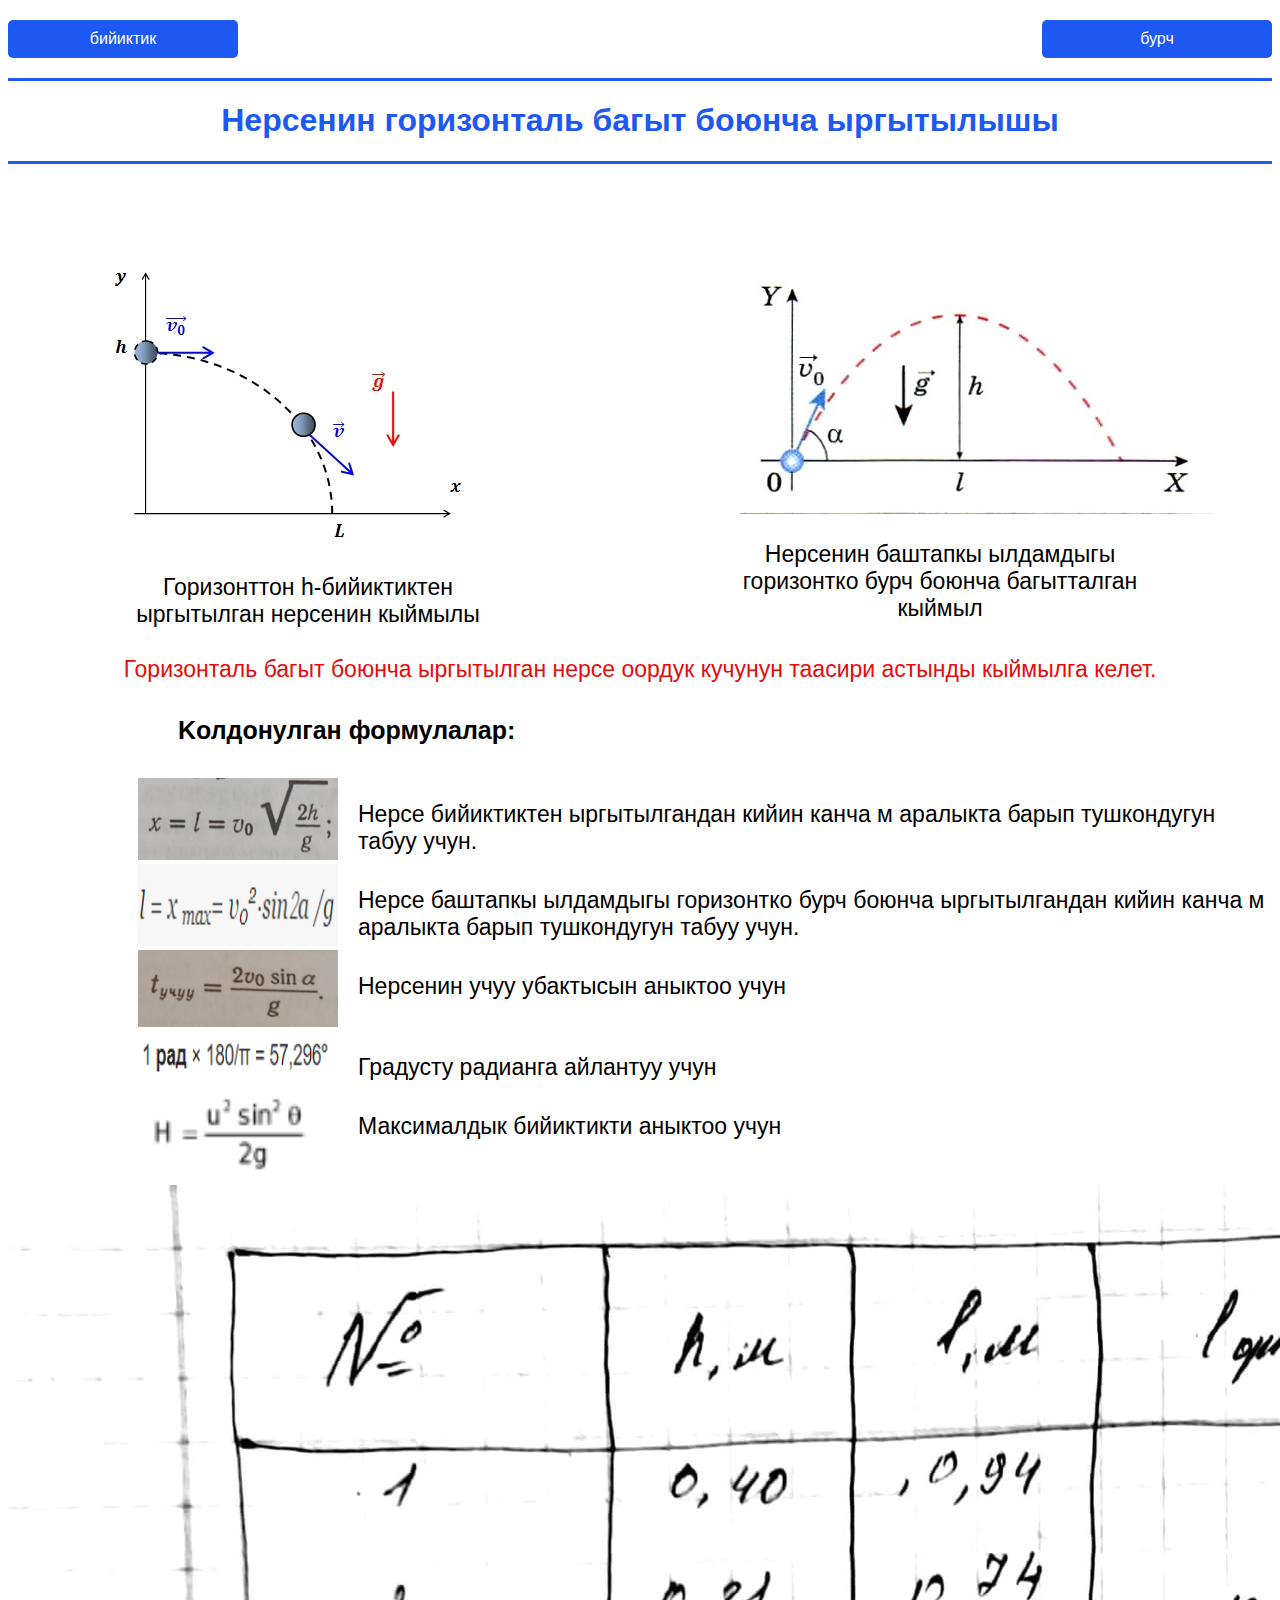
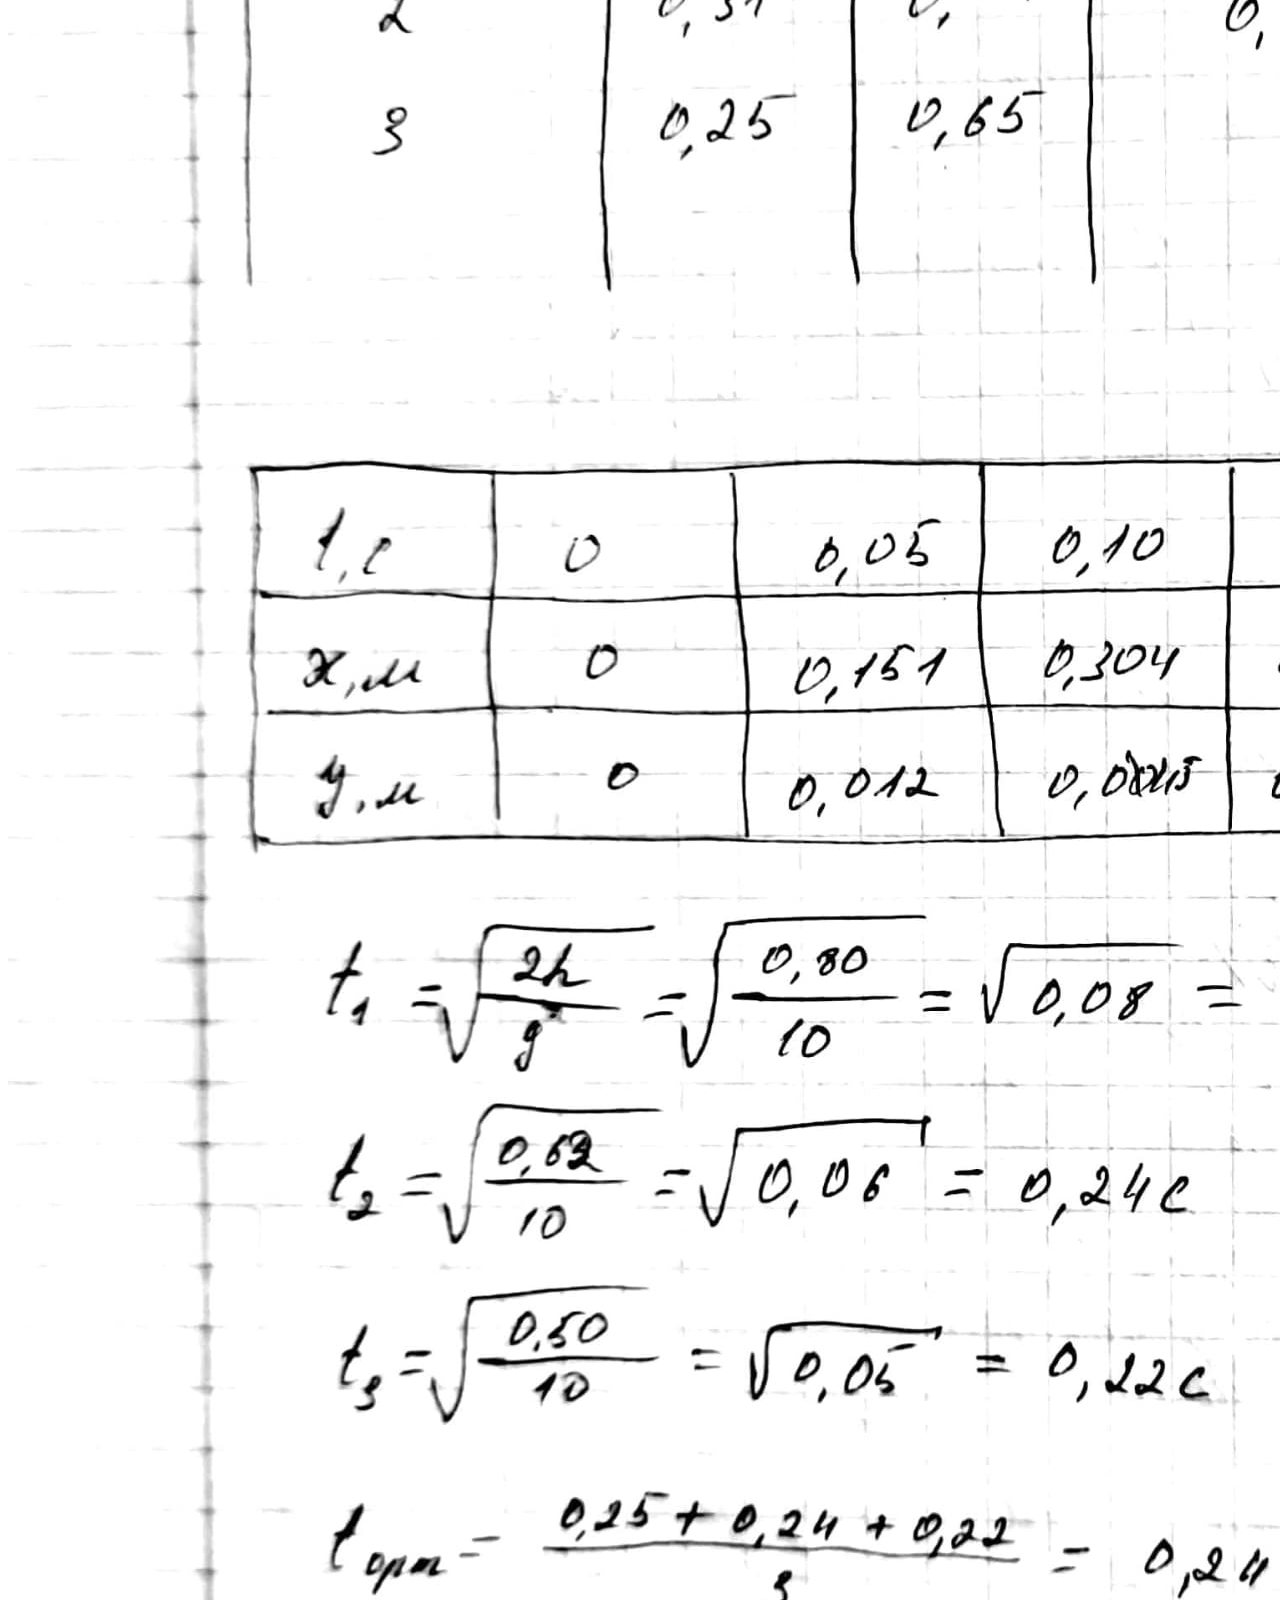
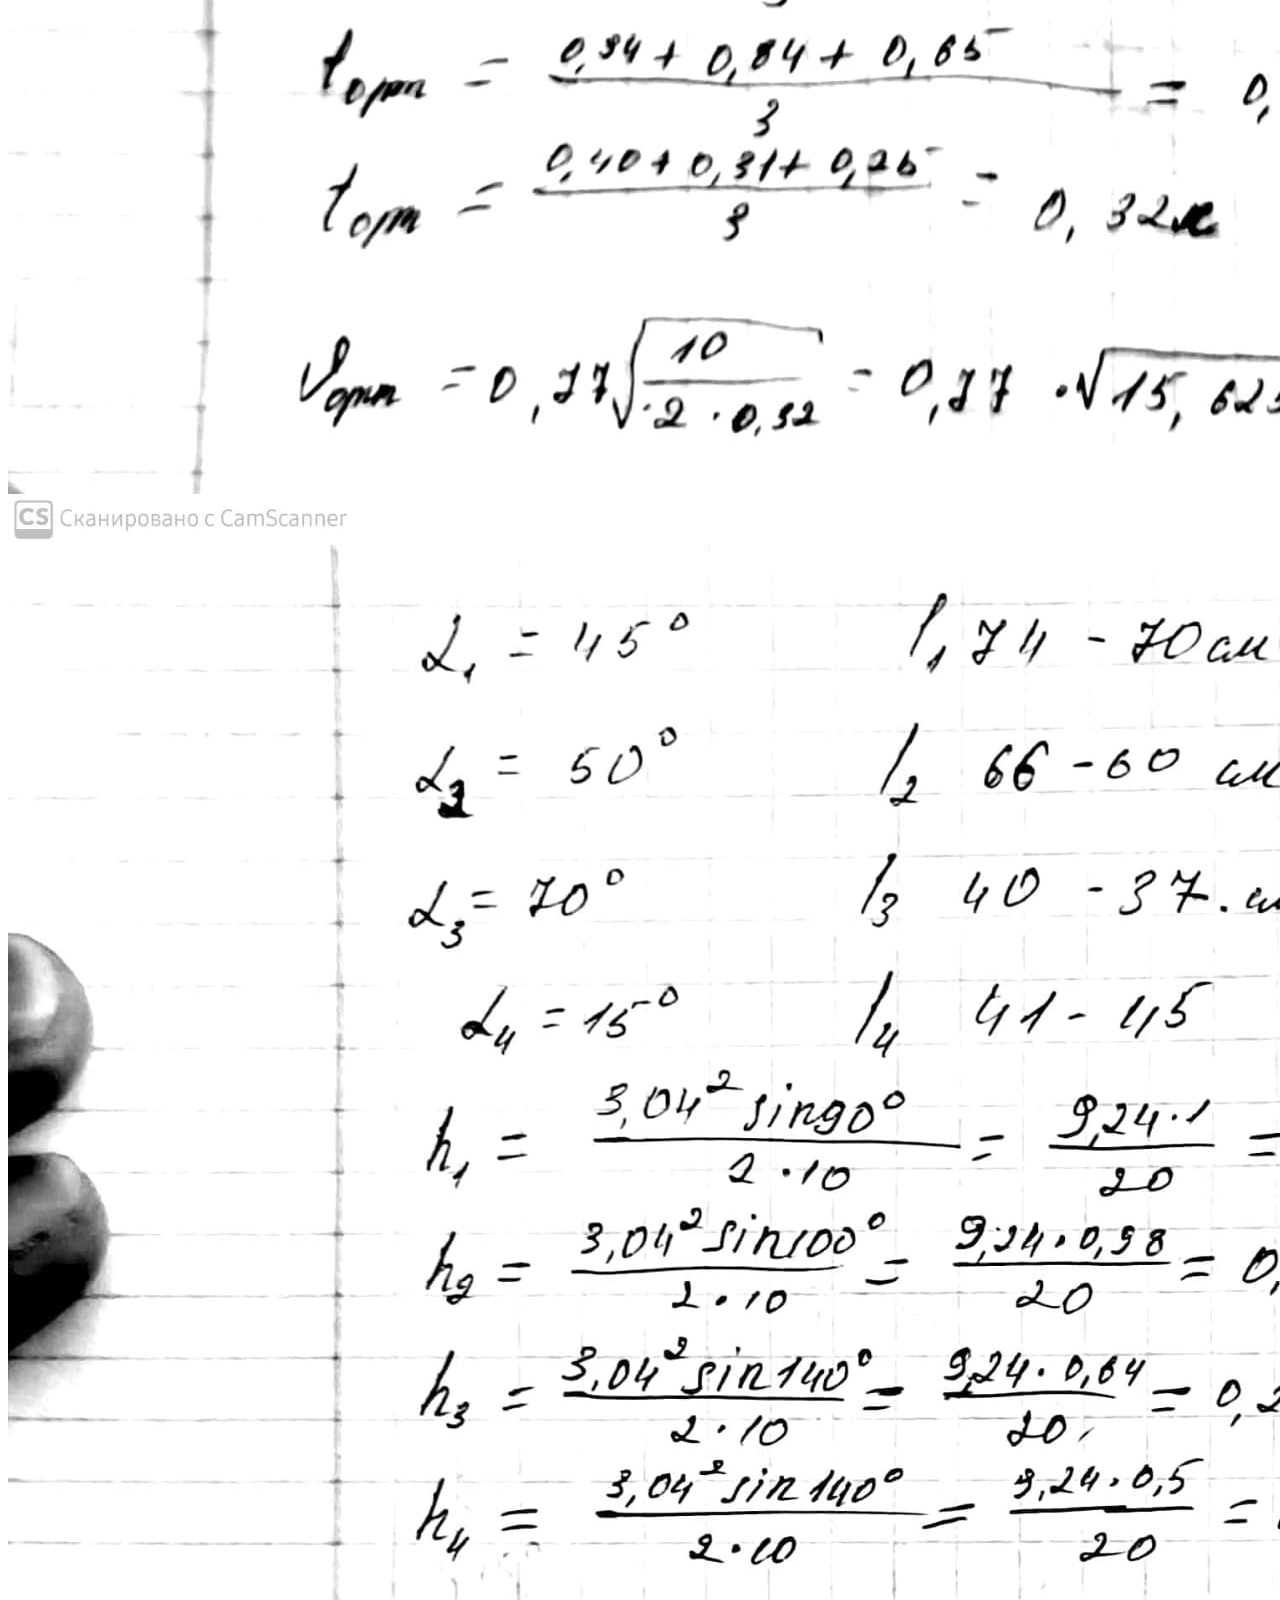
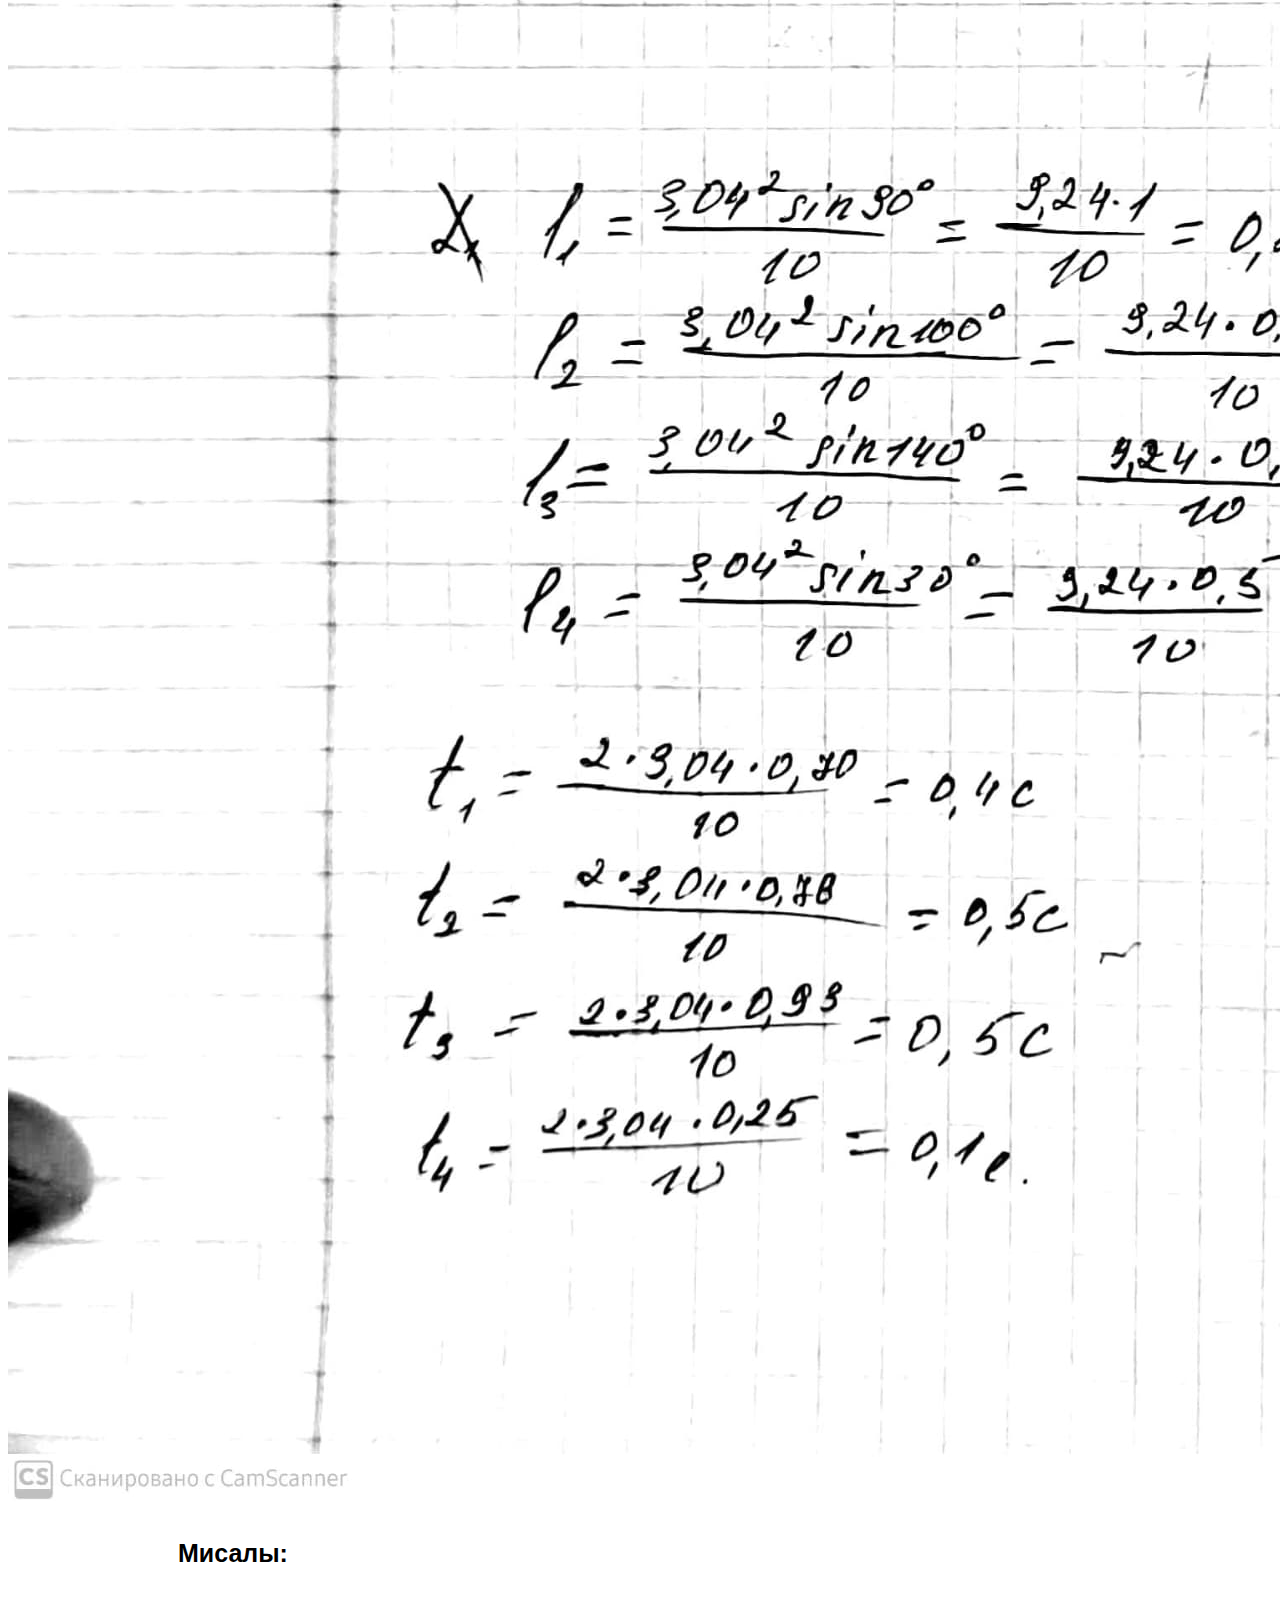
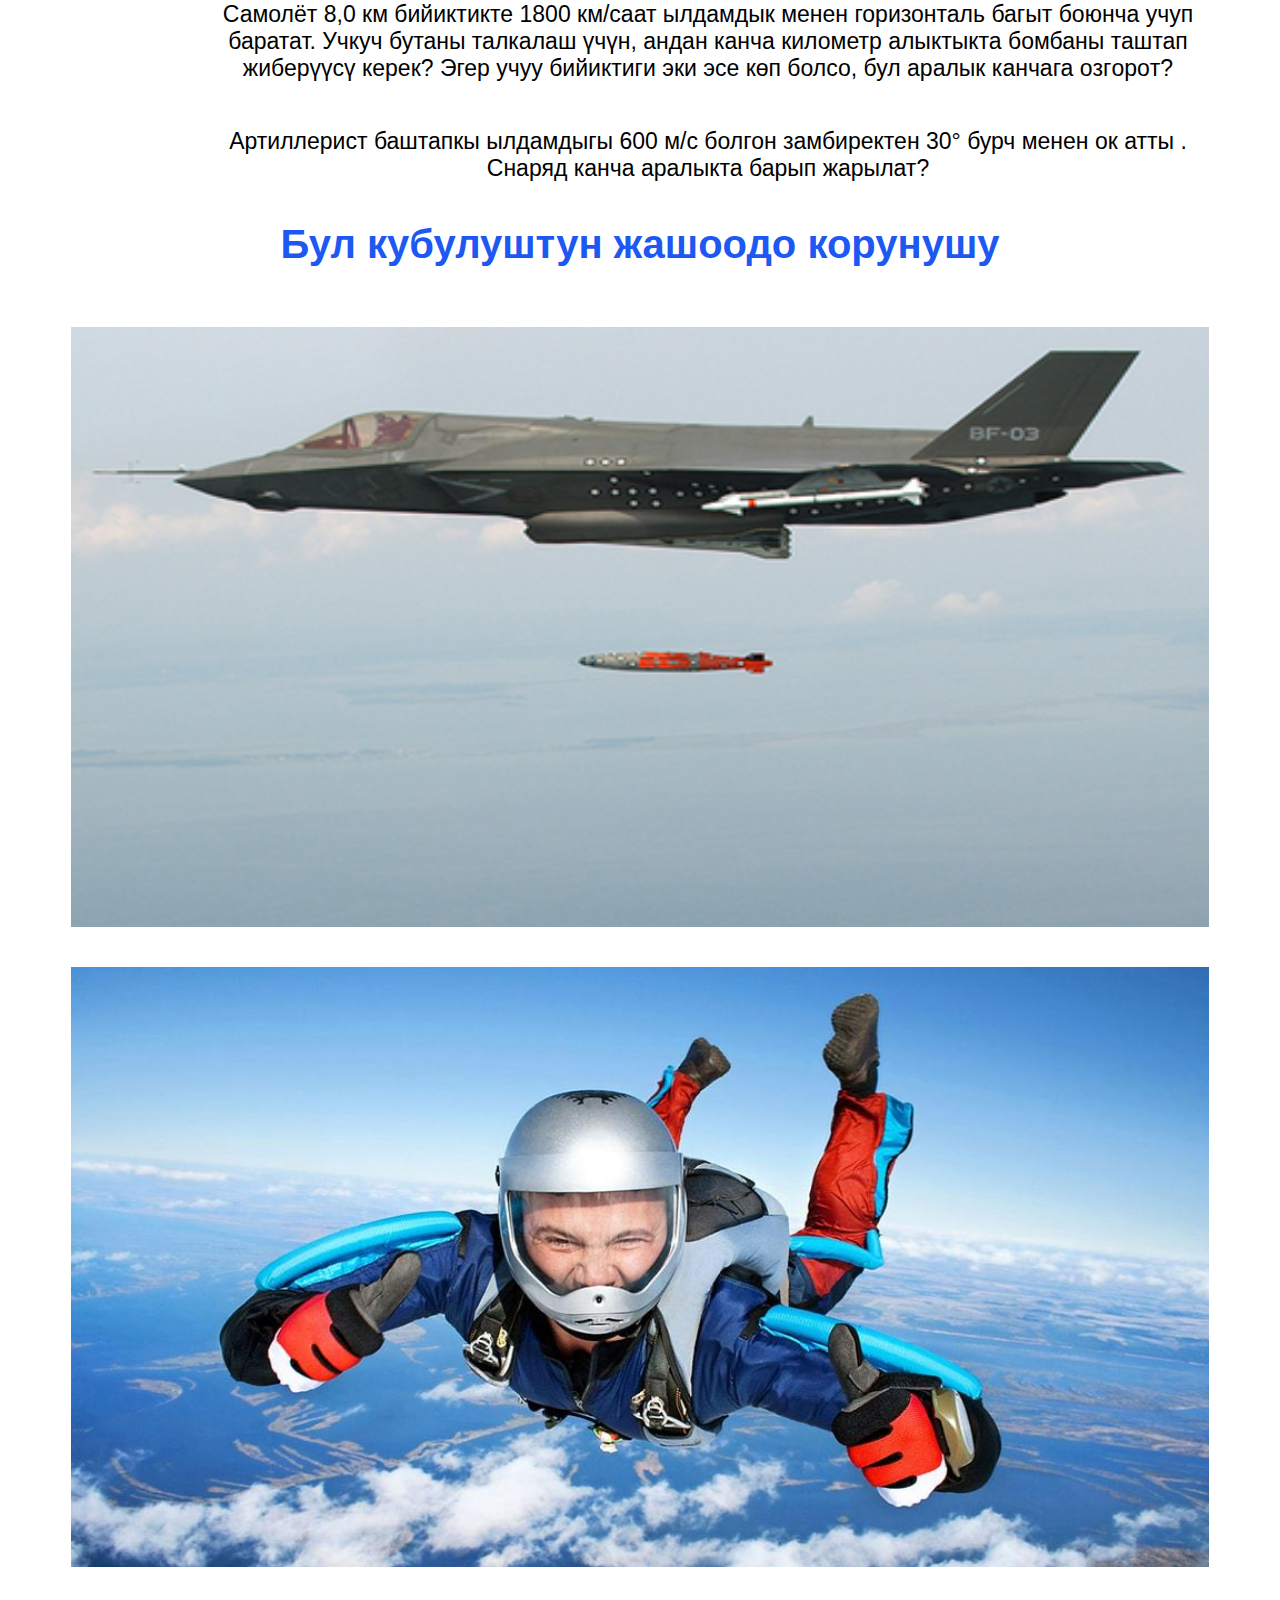
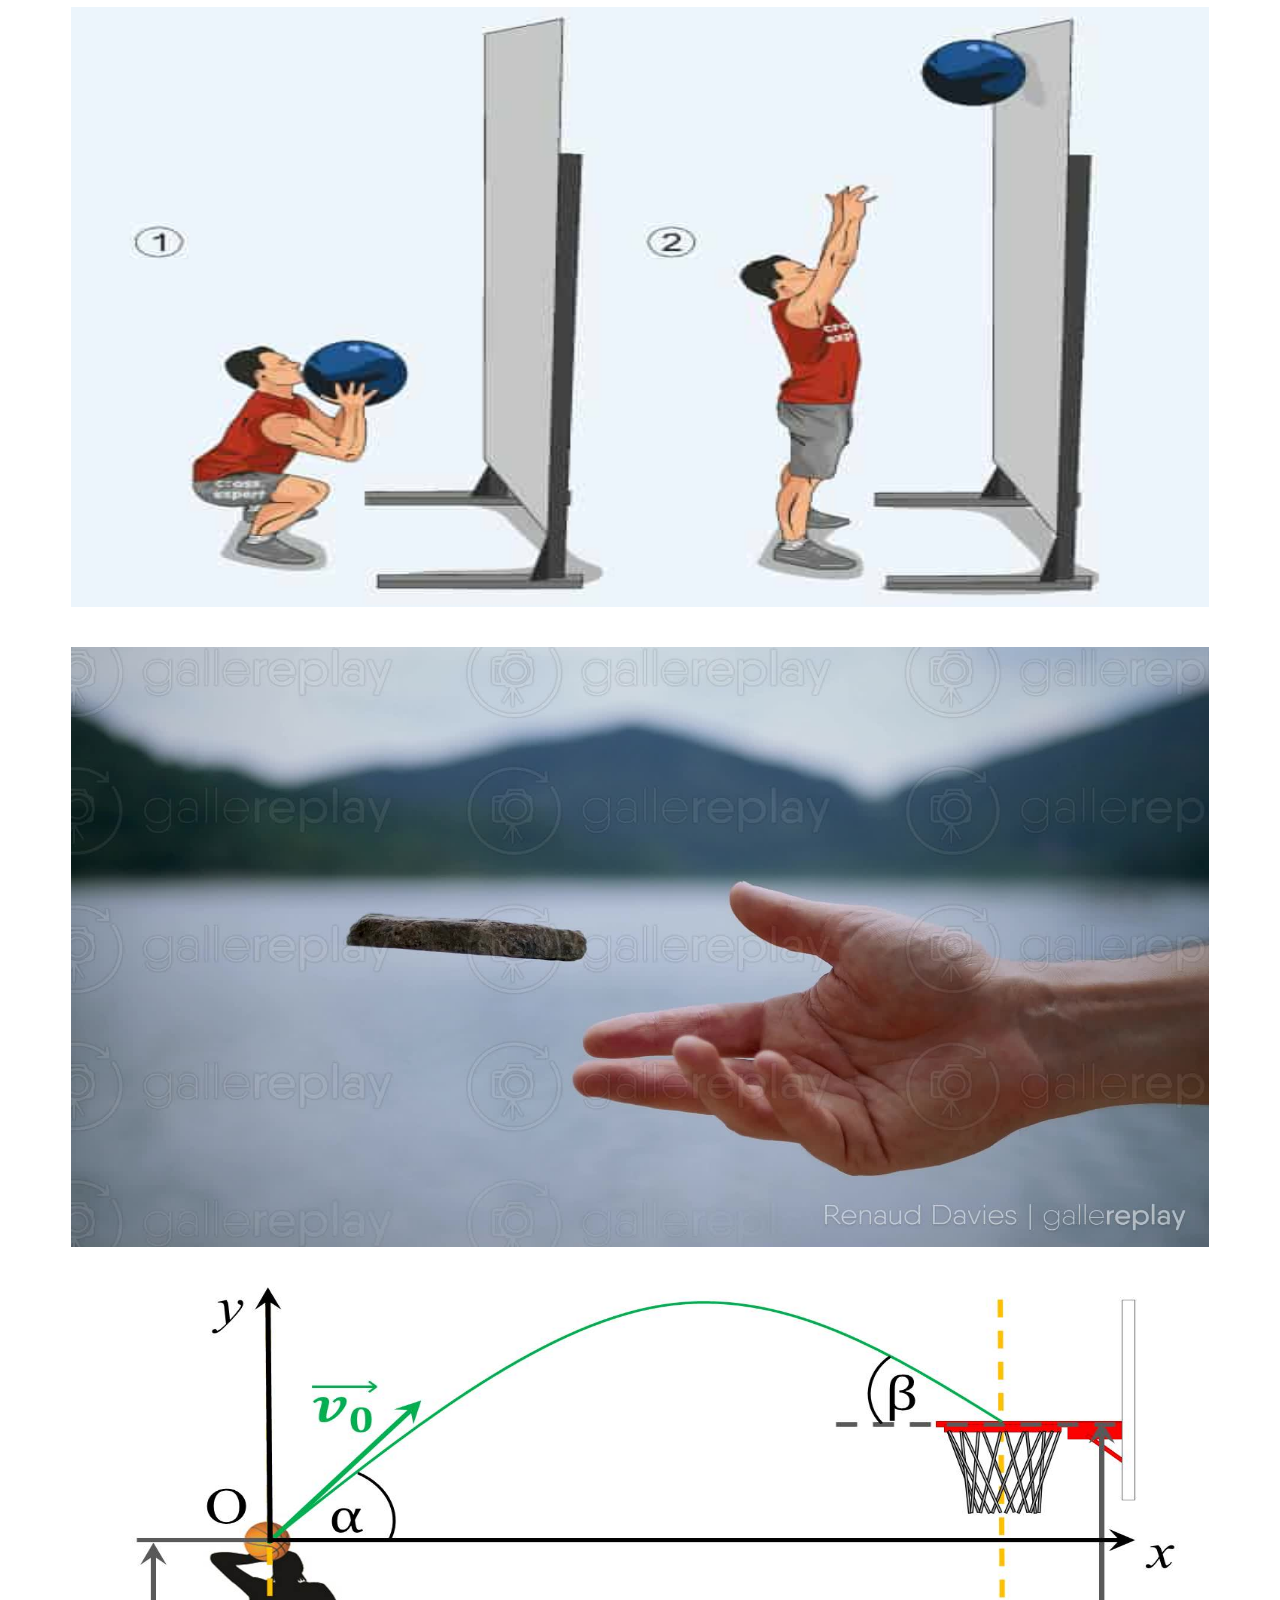
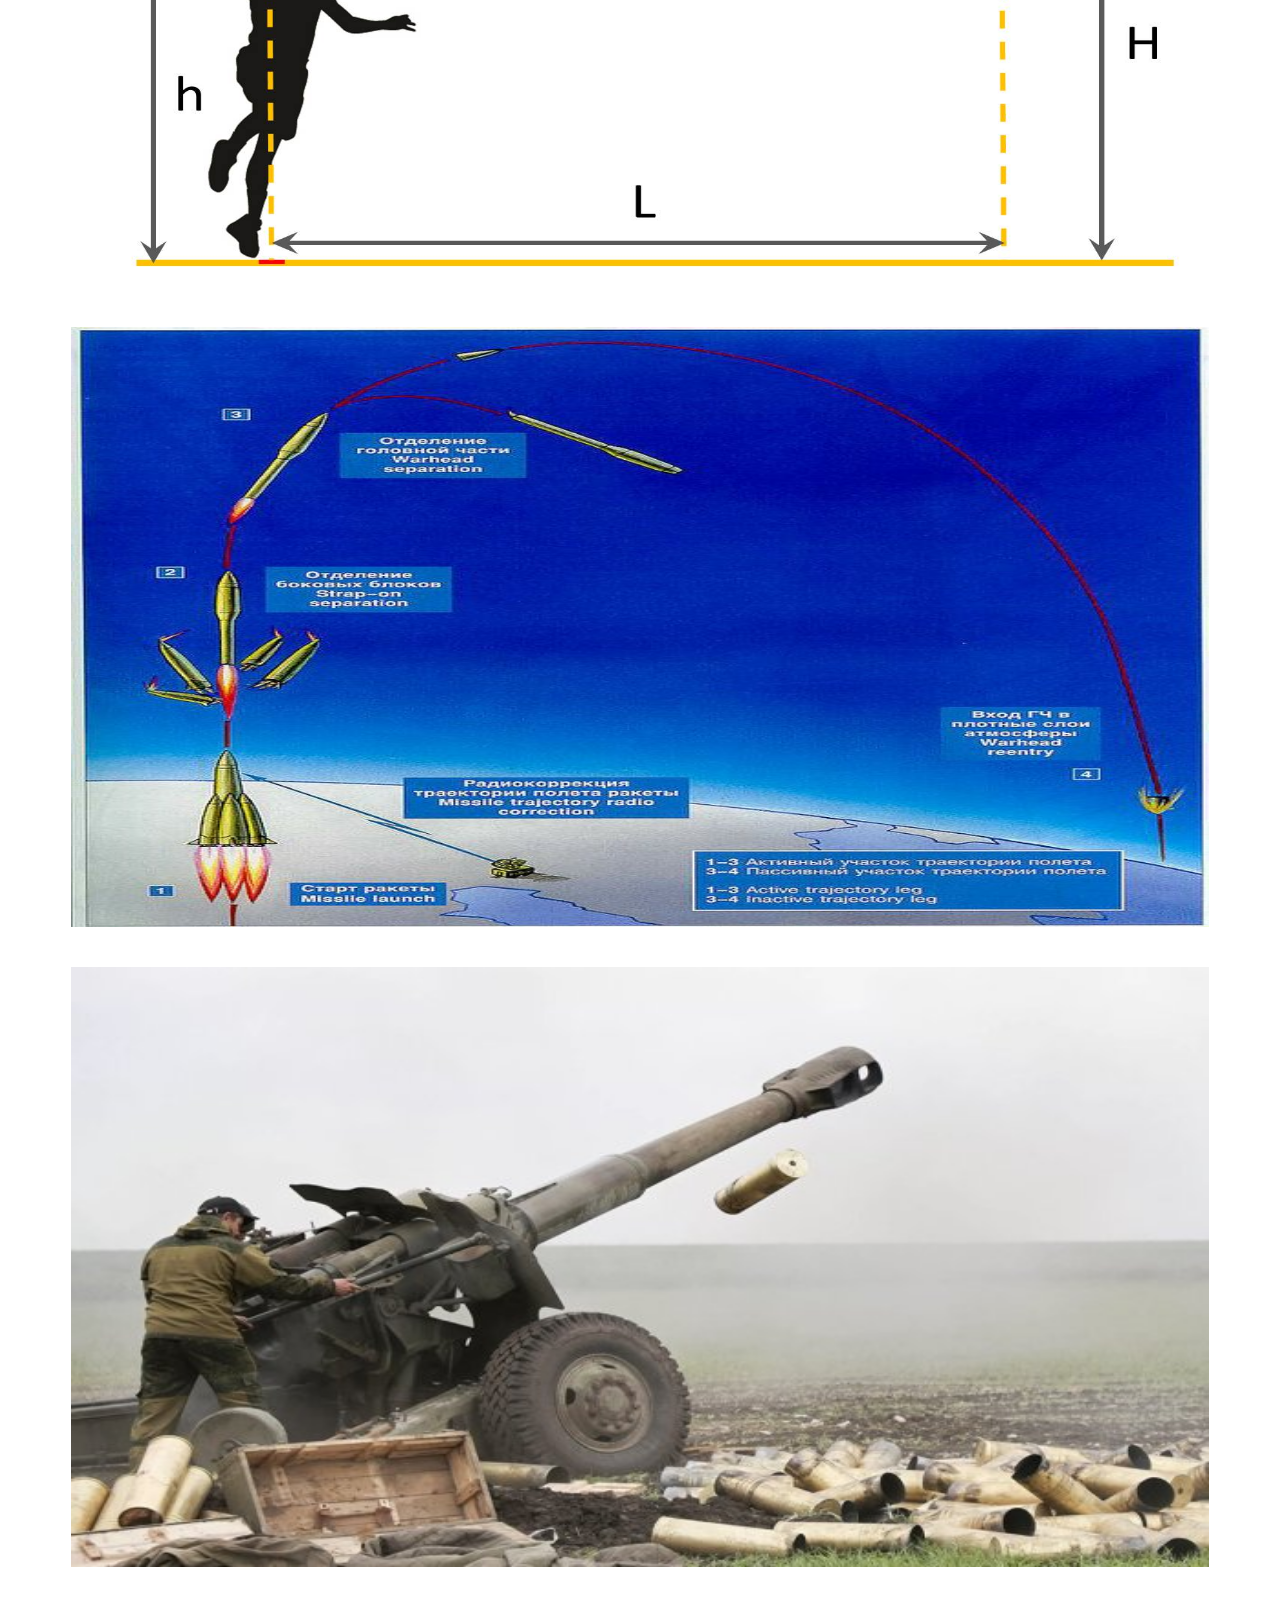
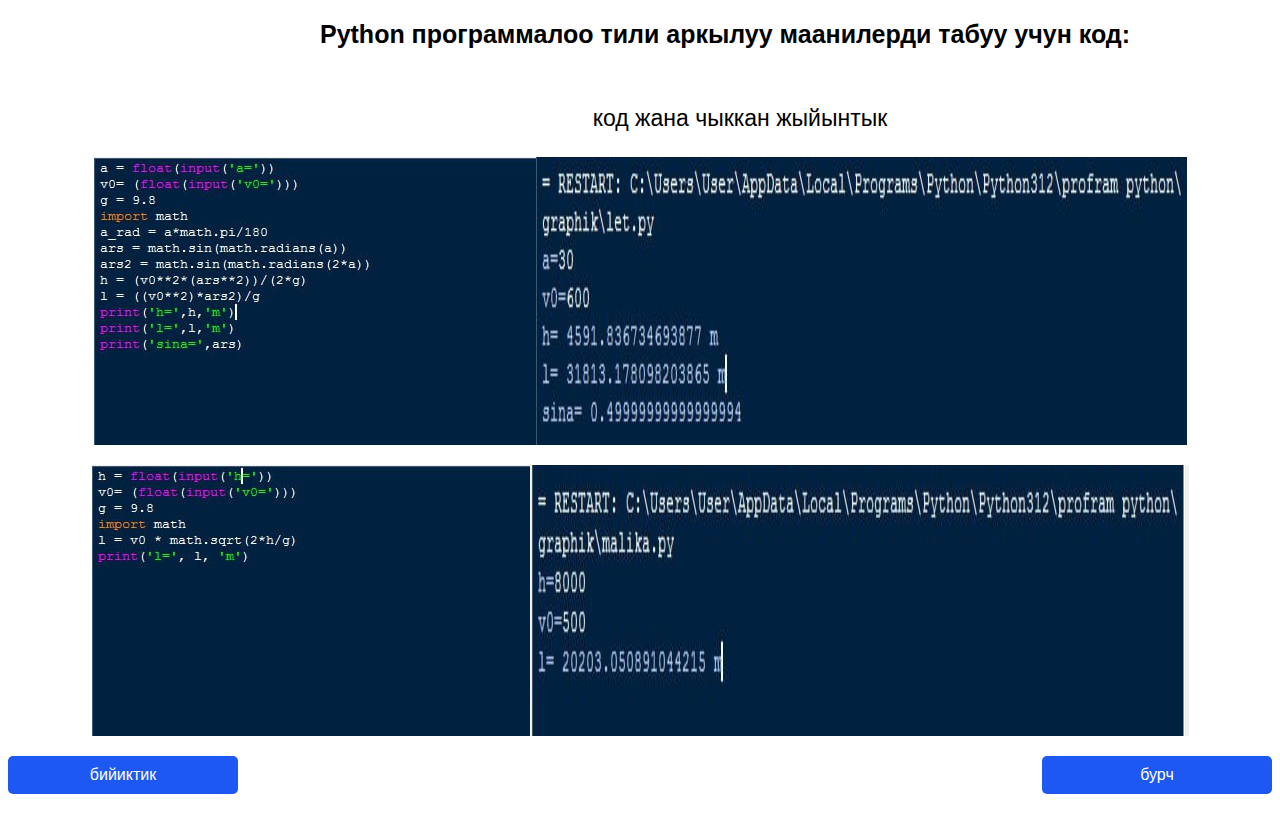
<file: index.html>
<!DOCTYPE html>
<html lang="en">

<head>
    <meta charset="UTF-8">
    <meta name="viewport" content="width=device-width, initial-scale=1.0">
    <link rel="stylesheet" href="style.css">
    <title>more information</title>
</head>

<body>
    <header>
        <a class="btn" href="index1.html"> бийиктик </a>
                <a class="btn" href="index2.html"> бурч </a>
    </header>
    <div class="all_tit">
        <h1 class="sec_tit">Нерсенин горизонталь багыт боюнча ыргытылышы</h1>
    </div>
    <div class="main_in flex">
        <div class="main_l">
            <img src="horisont.jpg" alt="">
            <p class="about_txt txt">Горизонттон h-бийиктиктен ыргытылган нерсенин кыймылы</p>
        </div>
        <div class="main_r">
            <img src="grad.jpg" alt="">
            <p class="about_txt txt">Нерсенин баштапкы ылдамдыгы горизонтко бурч боюнча багытталган кыймыл</p>
        </div>

    </div>
    <p class="main_txt">Горизонталь багыт боюнча ыргытылган нерсе оордук кучунун таасири астынды кыймылга келет.</p>

    <h4>Kолдонулган формулалар:</h4>
    <div class="more_info">

        <div class="formul">
            <img src="l.jpg" alt="">
            <p class="about">Нерсе бийиктиктен ыргытылгандан кийин канча м аралыкта барып тушкондугун табуу учун.</p>
        </div>
        <div class="formul">
            <img src="lgrad.png" alt="">
            <p class="about">Нерсе баштапкы ылдамдыгы горизонтко бурч боюнча ыргытылгандан кийин канча м аралыкта барып тушкондугун табуу учун.</p>
        </div>
        <div class="formul">

            <img src="tfly.jpg" alt="">
            <p class="about">Нерсенин учуу убактысын аныктоо учун</p>

        </div>
        <div class="formul">
            <img src="rad.png" alt="">
            <p class="about">Градусту радианга айлантуу учун</p>
        </div>
        <div class="formul">
            <img src="h.png" alt="">
            <p class="about"> Максималдык бийиктикти аныктоо учун</p>
        </div>

    </div>
    <div class="img_teo flex">
        <img class="teo" src="teo.jpg" alt="">
        <img class="teo" src="teo2.jpg" alt="">
    </div>
    <div class="example">
        <h4>Мисалы:</h4>
        <p class="about_txt">Самолёт 8,0 км бийиктикте 1800 км/саат ылдамдык менен горизонталь багыт боюнча учуп
            баратат. Учкуч бутаны талкалаш үчүн, андан канча километр алыктыкта бомбаны таштап жиберүүсү керек? Эгер
            учуу бийиктиги эки эсе көп болсо, бул аралык канчага oзгoрoт?</p>
            <br>
            <p class="about_txt"> Артиллерист баштапкы ылдамдыгы 600 м/c болгон замбиректен 30° бурч менен ок атты . Снаряд канча аралыкта барып жарылат? </p>
    </div>



    <h3 class="atmos_txt">Бул кубулуштун жашоодо корунушу</h3>

    <div class="atmos flex">
        <img src="airplane.jpg" alt="">
        <img src="air.jpg" alt="">
        <img src="ball.jpg" alt="">
        <img src="snone2.jpg" alt="">
        <img src="basket.jpg" alt="">
        <img src="racet.jpg" alt="">
        <img src="артел.jpg" alt="">

    </div>


    <div class="python flex">
        <h4>Python  программалоо тили аркылуу маанилерди табуу учун код:</h4>
        <p class="about_txt txt1"> код жана чыккан жыйынтык</p>
        <div class="grad">
            
            <img src="p2.jpg" alt="">
            <img src="r1.jpg" alt="">

        </div>
        <div class="grad">
            <img src="p1.jpg" alt="">
            <img src="r2.jpg" alt="">

        </div>
    </div>

    <footer>
        <a class="btn" href="index.html"> бийиктик</a>
        <a class="btn" href="index2.html"> бурч </a>
    </footer>



</body>
</html>
</file>
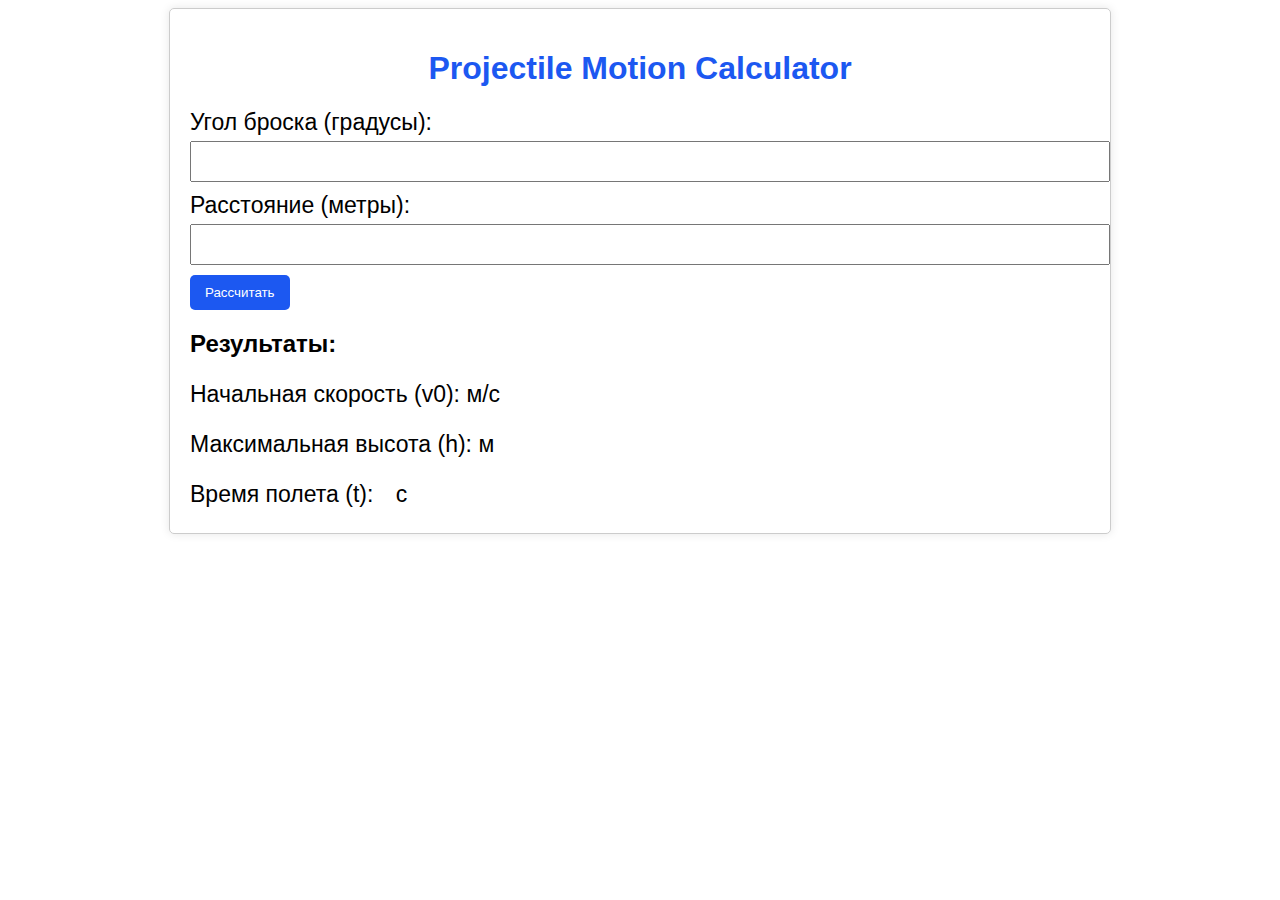
<file: 3index.html>
<!DOCTYPE html>
<html lang="en">
<head>
  <meta charset="UTF-8">
  <meta name="viewport" content="width=device-width, initial-scale=1.0">
  <title>Projectile Motion Calculator</title>
  <script src="https://cdn.plot.ly/plotly-latest.min.js"></script>
  <link rel="stylesheet" href="style.css">
</head>
<body>
  <div class="container">
    <h1>Projectile Motion Calculator</h1>
    <form id="calcForm">
      <label for="angle">Угол броска (градусы):</label>
      <input type="number" id="angle" required>

      <label for="distance">Расстояние (метры):</label>
      <input type="number" id="distance" required>

      <button type="button" onclick="calculate()">Рассчитать</button>
    </form>

    <div id="result">
      <h2>Результаты:</h2>
      <p>Начальная скорость (v0): <span id="v0Result"></span> м/с</p>
      <p>Максимальная высота (h): <span id="hResult"></span> м</p>
      <p>Время полета (t): <span id="tResult"></span> с</p>
    </div>

    <div id="graph"></div>
  </div>

  <script src="core.js"></script>
</body>
</html>
</file>
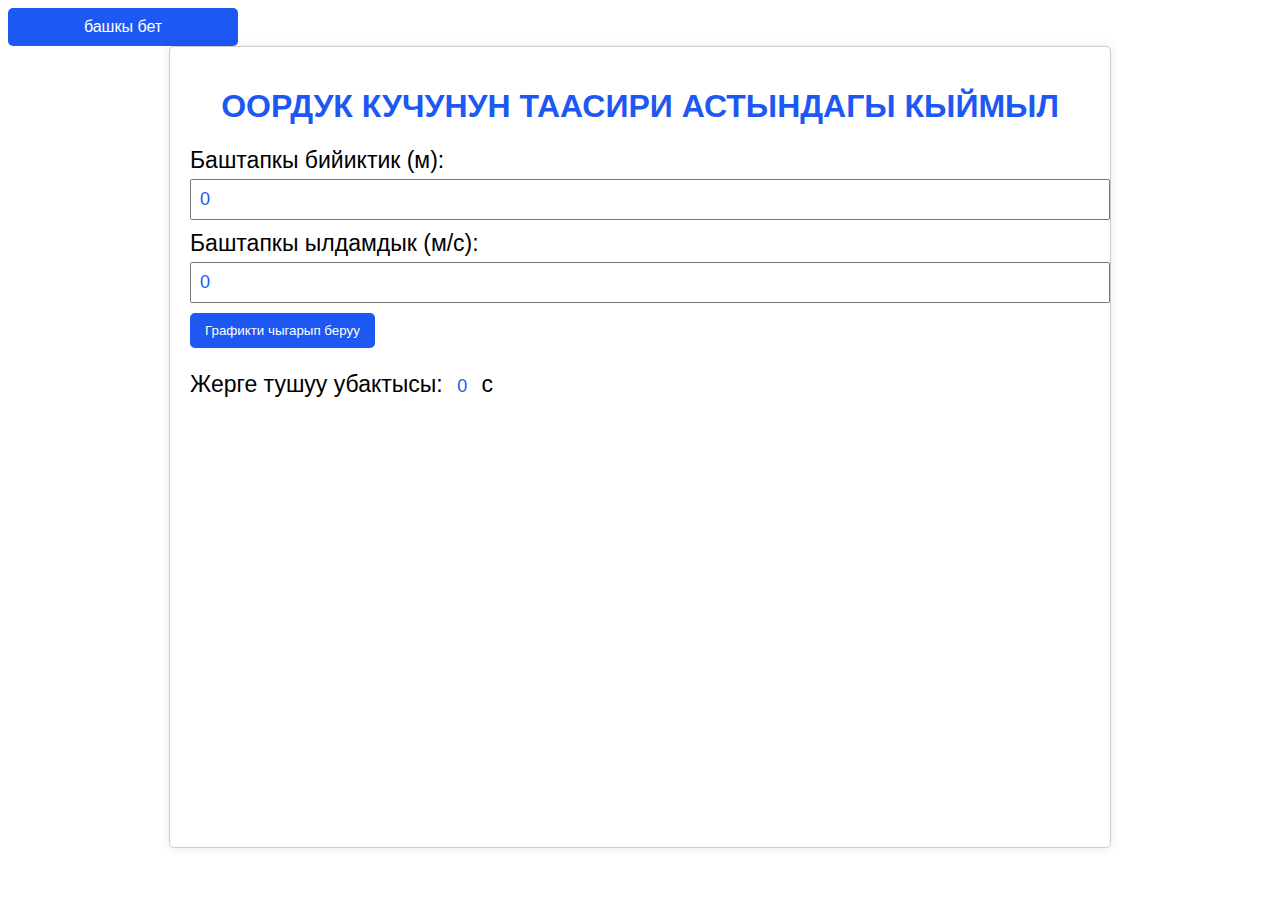
<file: index1.html>
<!DOCTYPE html>
<html lang="en">

<head>
    <meta charset="UTF-8">
    <meta name="viewport" content="width=device-width, initial-scale=1.0">
    <link rel="stylesheet" href="style.css">
    <title>эркин тушуу траекториясы</title>
    <script src="https://cdn.plot.ly/plotly-latest.min.js"></script>
</head>

<body>
    <a class="btn" href="index.html"> башкы бет</a>
    <div class="container">
        <h1>ООРДУК КУЧУНУН ТААСИРИ АСТЫНДАГЫ КЫЙМЫЛ</h1>

        <label for="initialHeight">Баштапкы бийиктик (м): </label>
        <input type="number" id="initialHeight" value="0">

        <label for="initialVelocity">Баштапкы ылдамдык (м/с): </label>
        <input type="number" id="initialVelocity" value="0">

        <button onclick="calculateAndPlot()">Графикти чыгарып беруу</button>

        <p>Жерге тушуу убактысы:  <span id="tResult">0</span> с </p>

        <div id="fallGraph"></div>
        <canvas id="graph" width="600" height="400"></canvas>
    </div>
    

    <script src="core.js"></script>

</body>

</html>
</file>
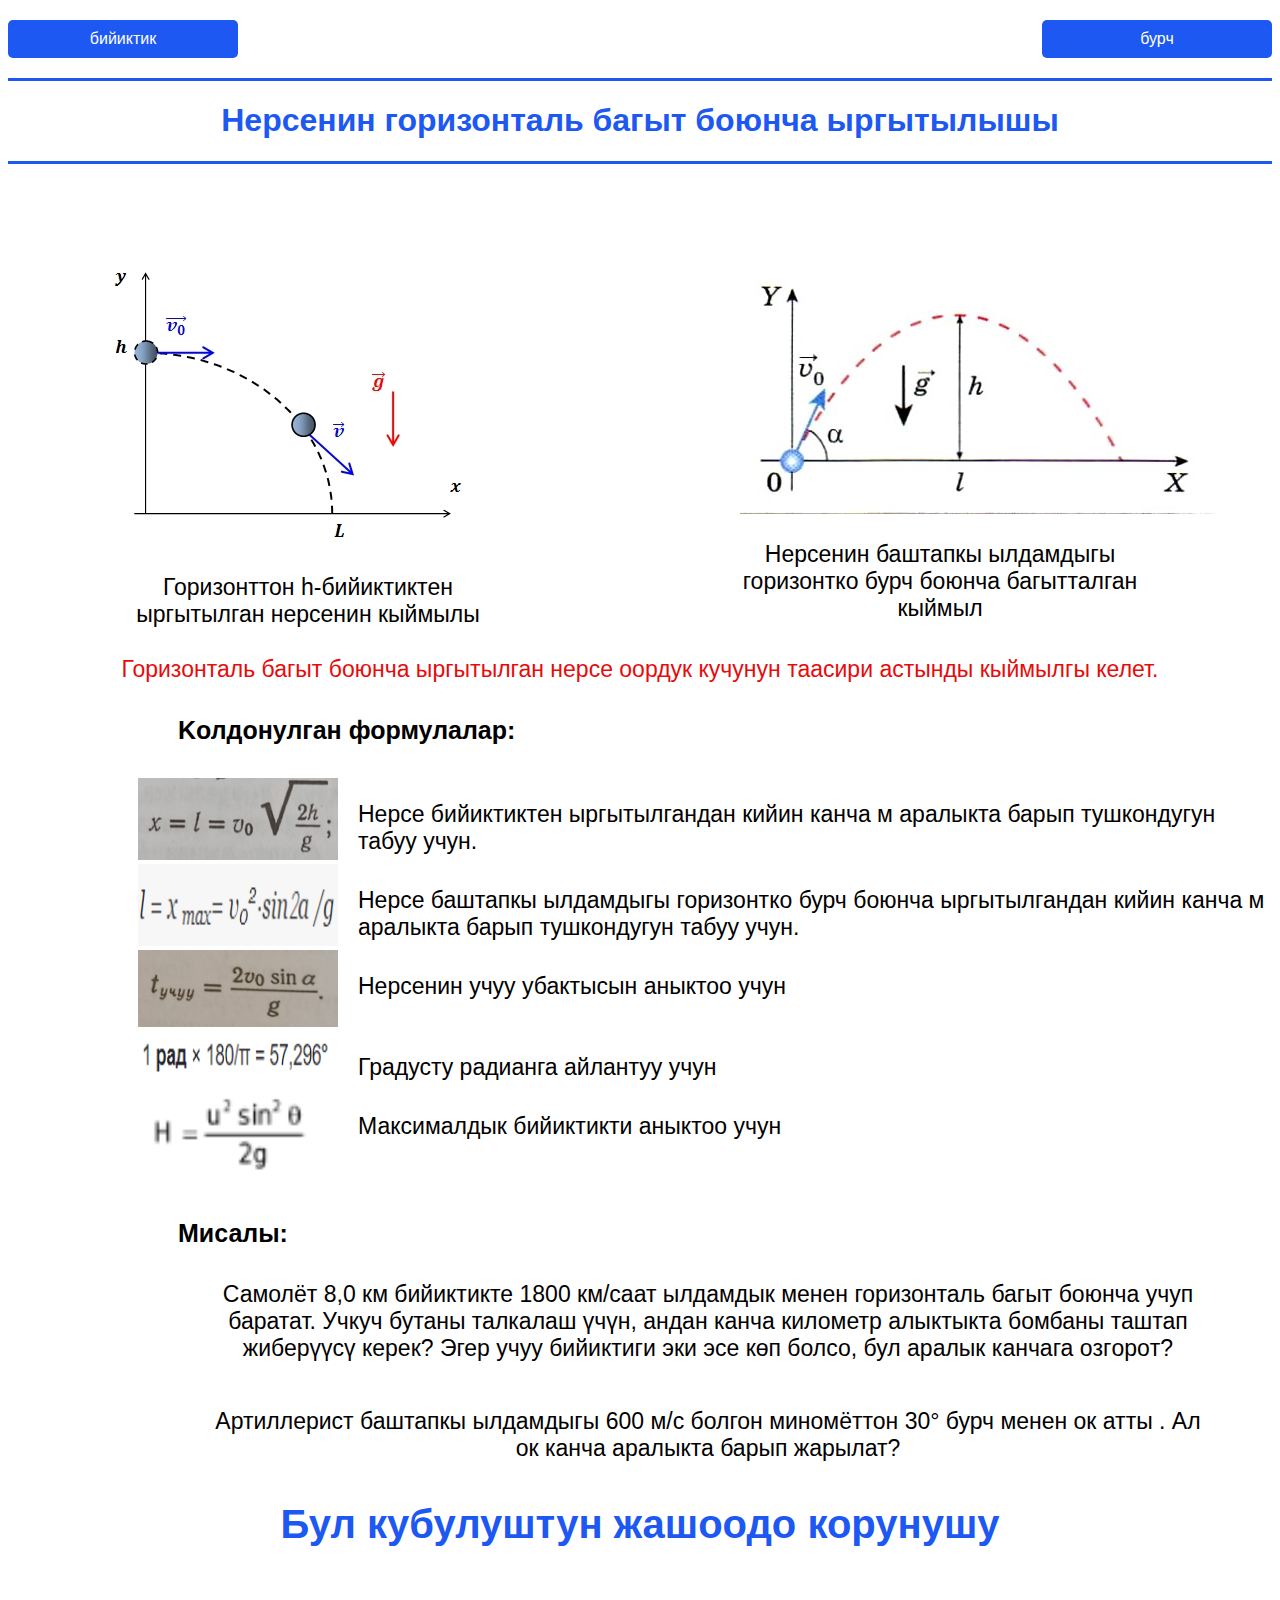
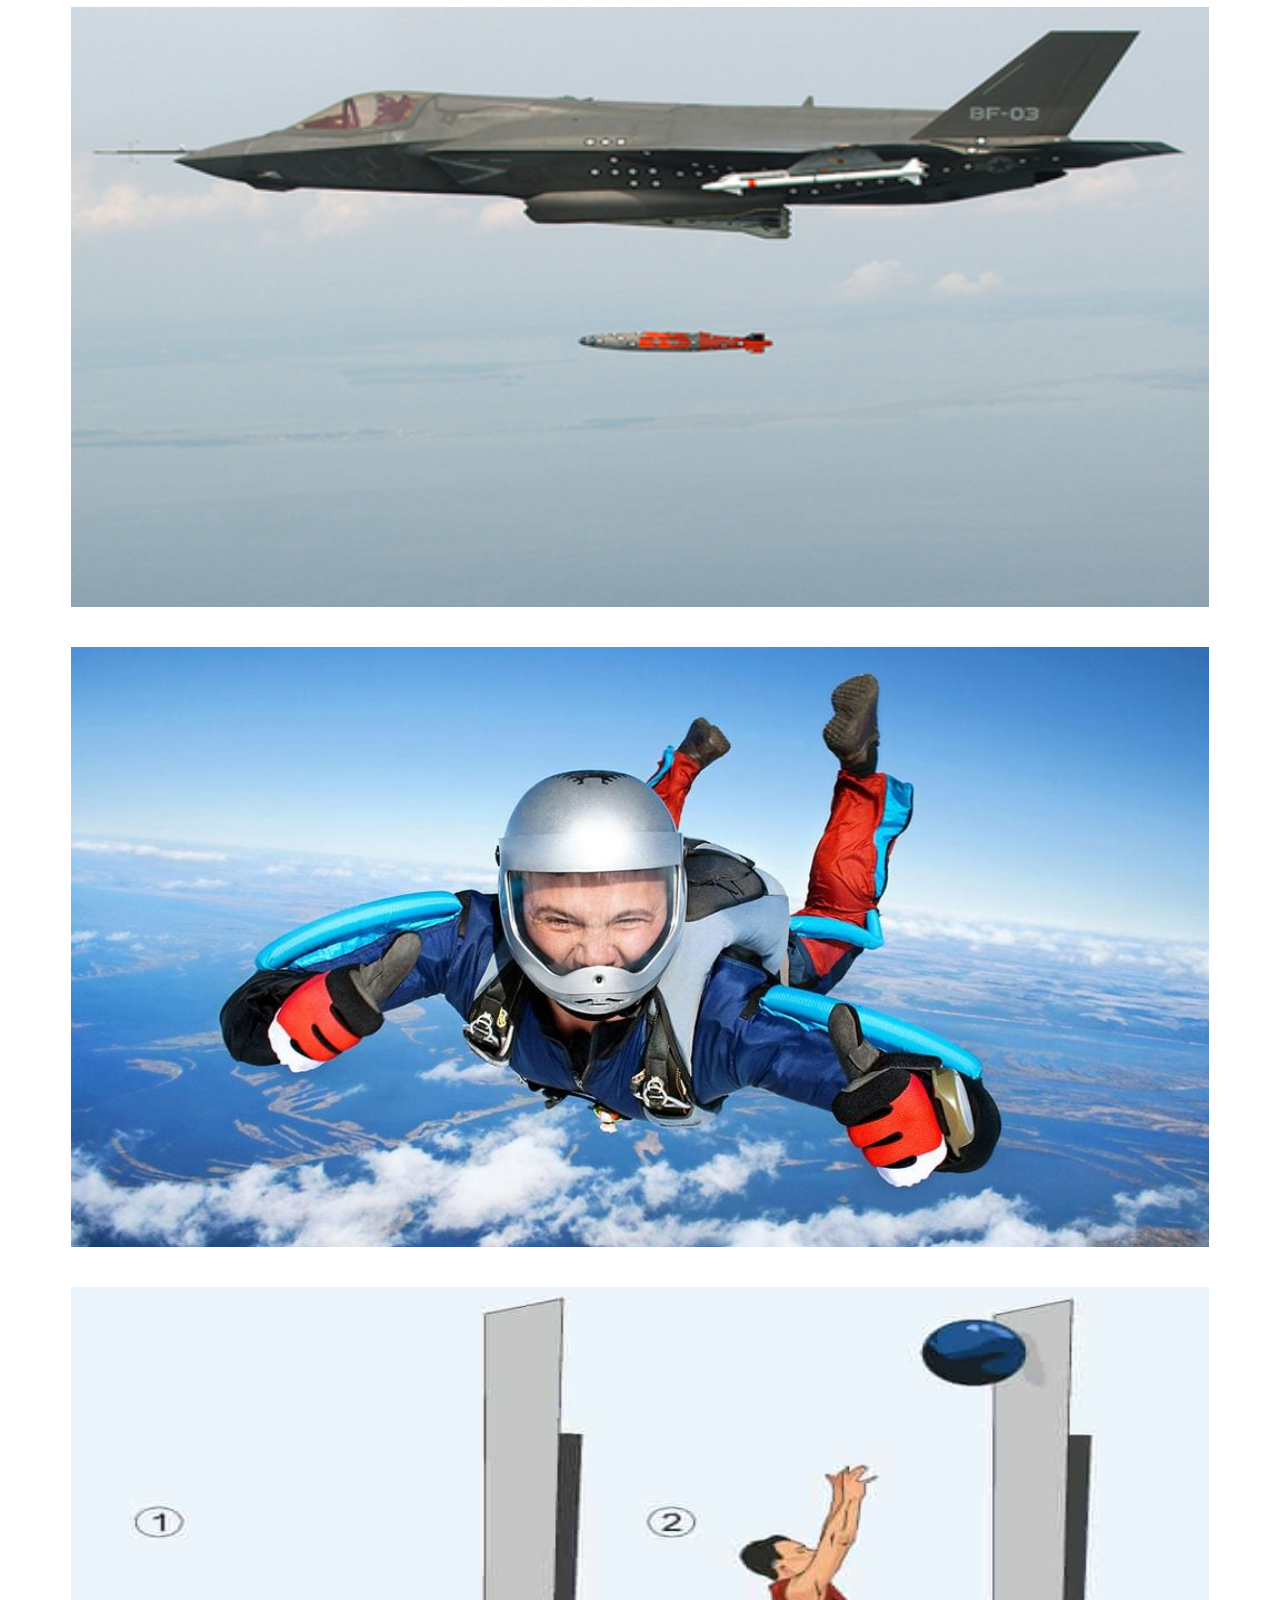
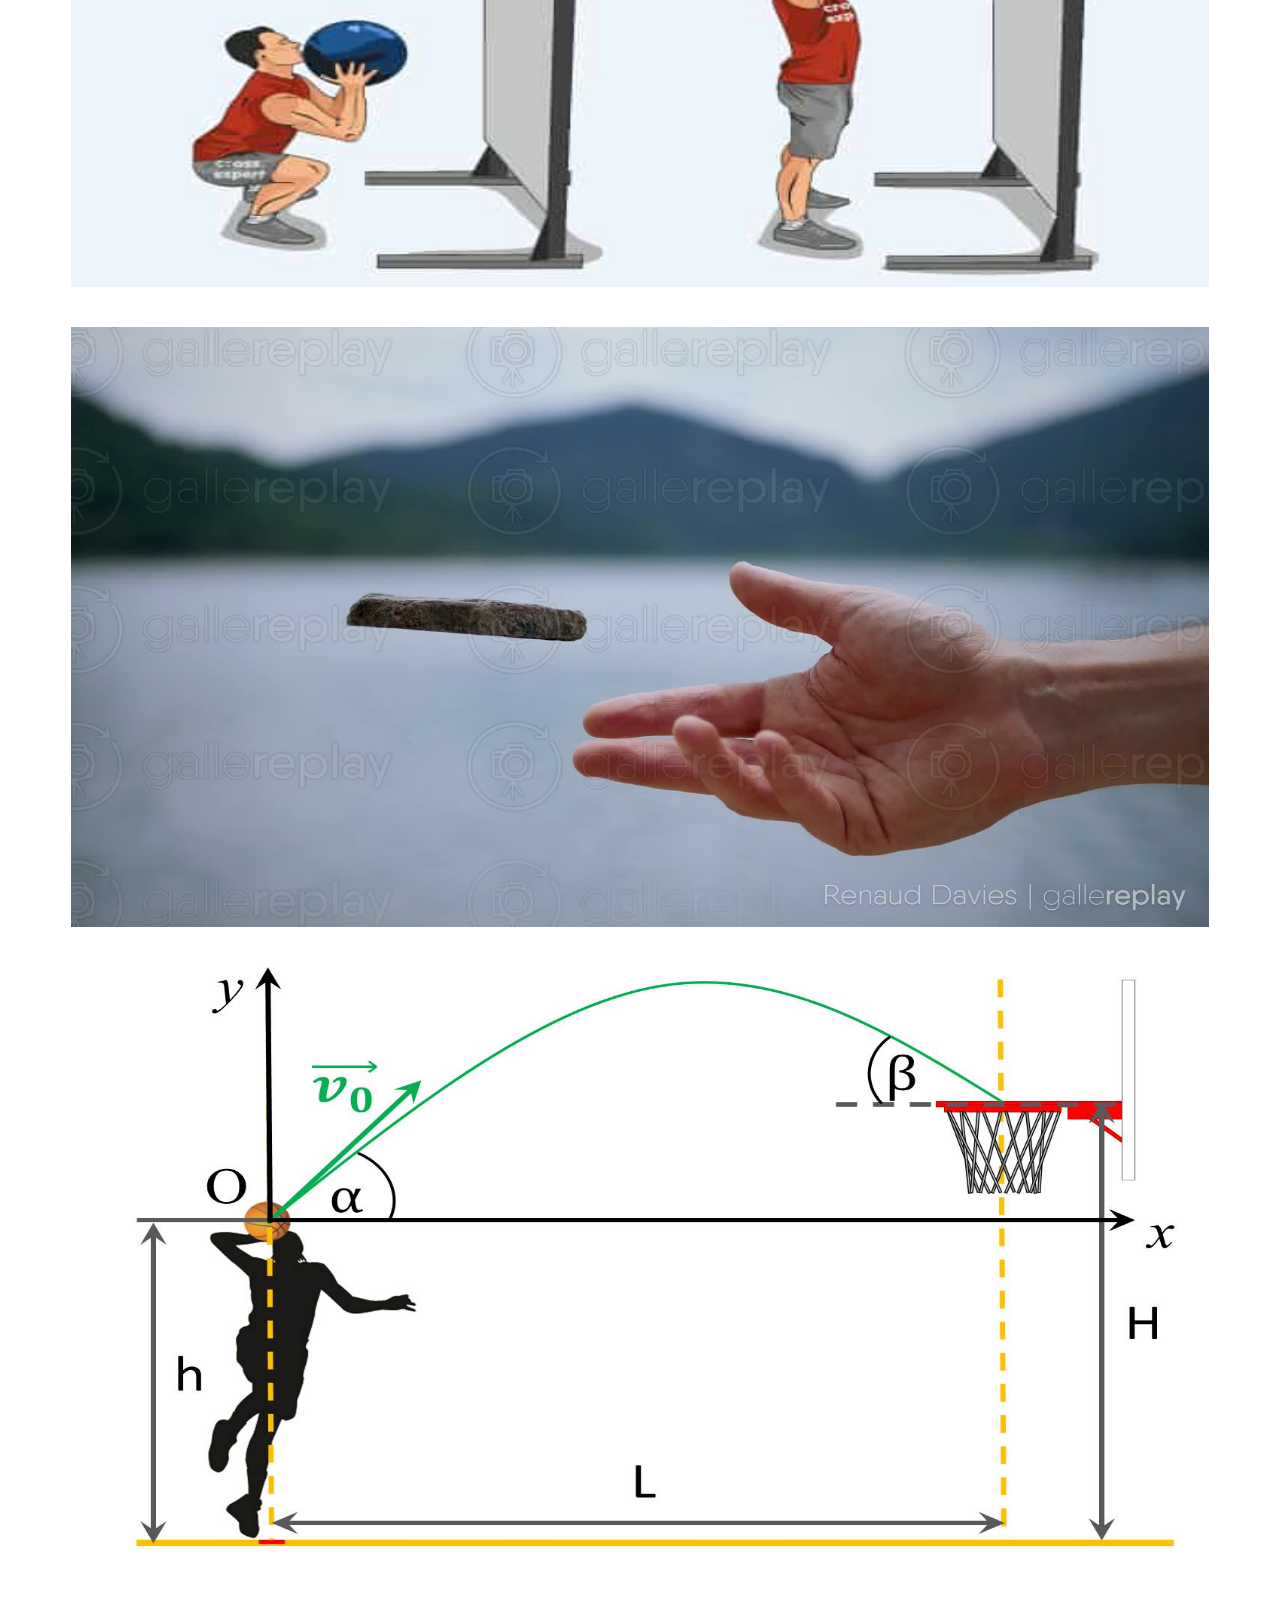
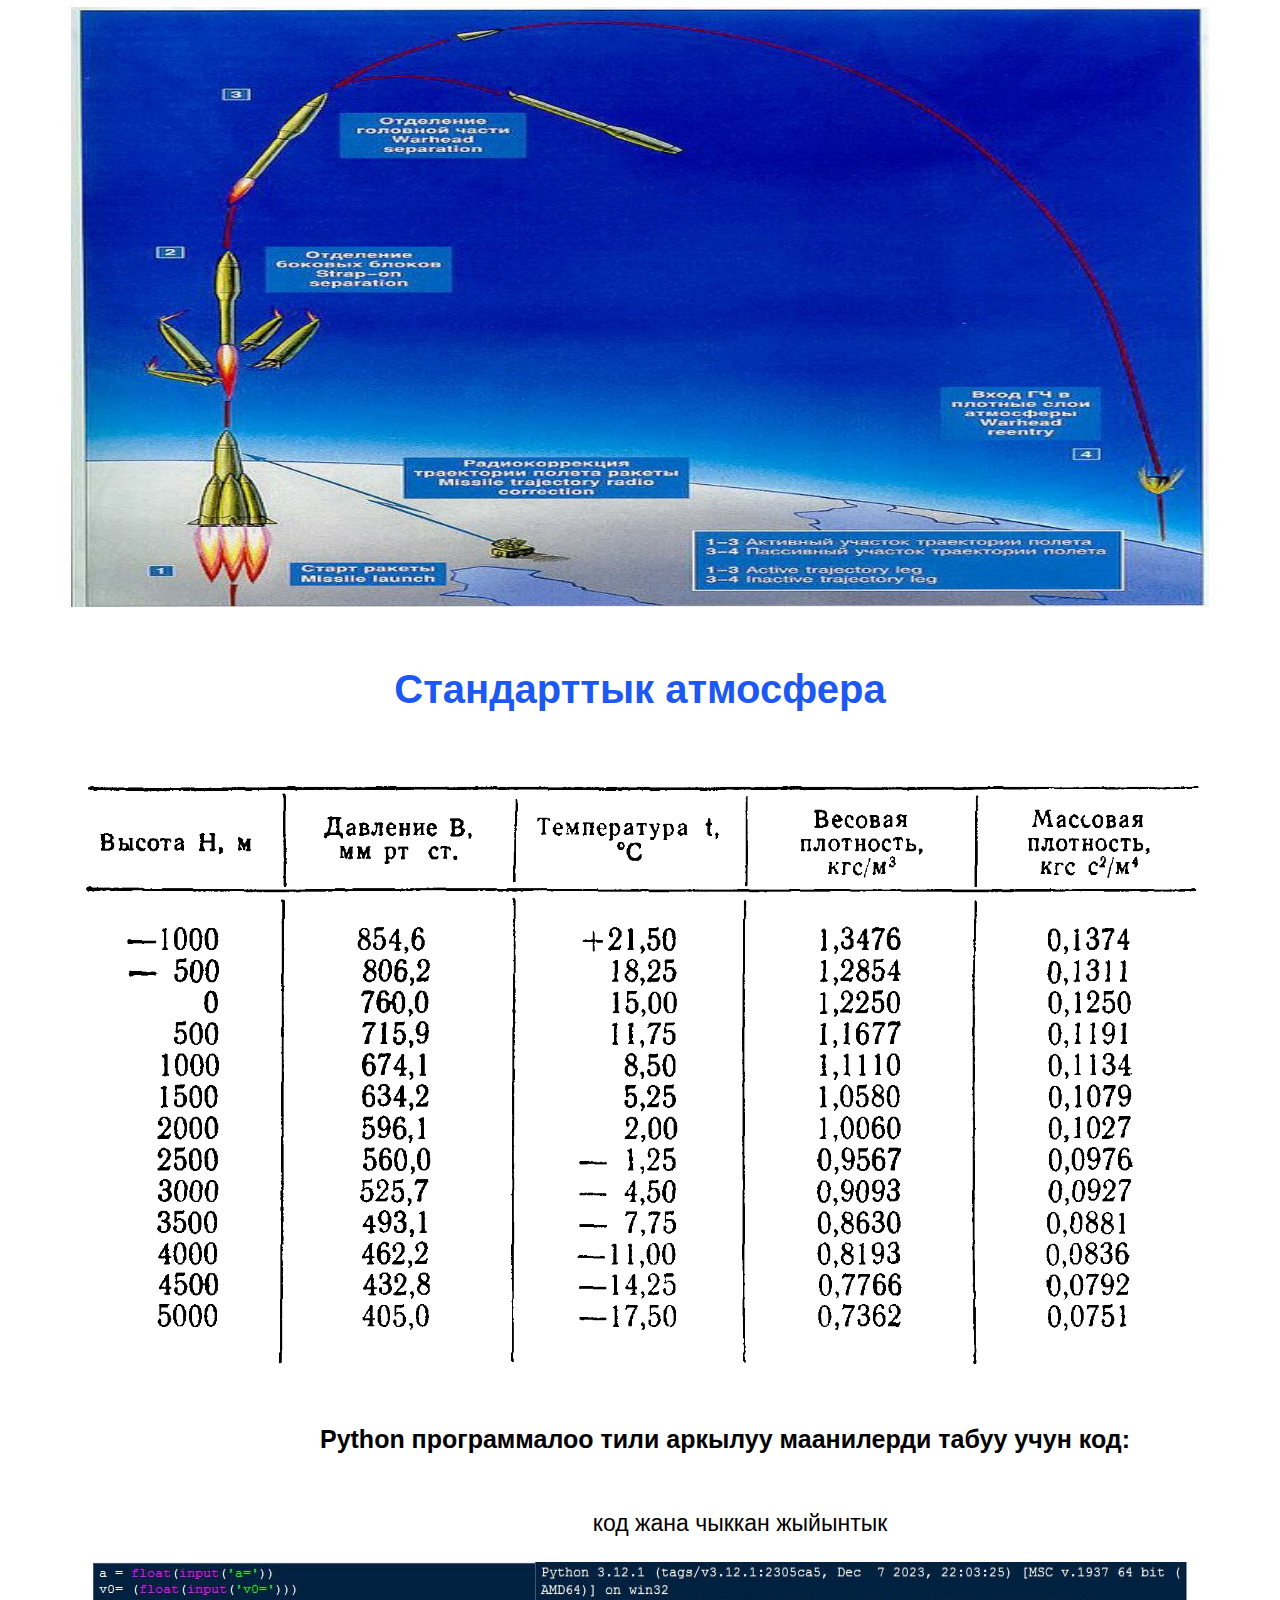
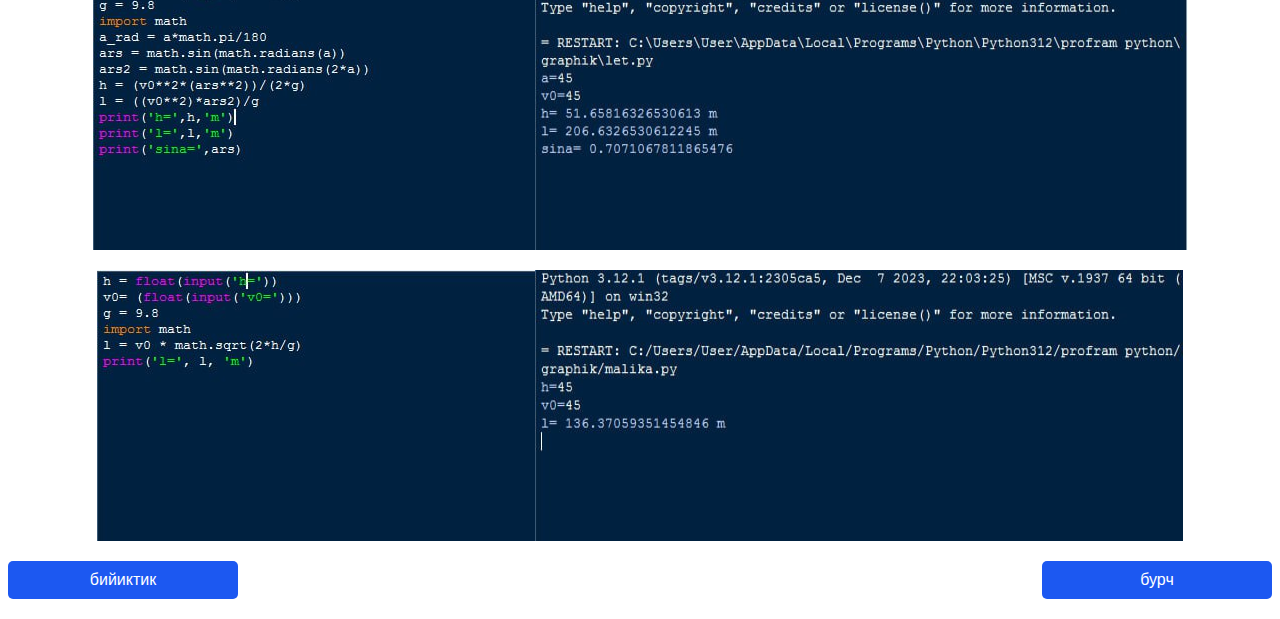
<file: more.html>
<!DOCTYPE html>
<html lang="en">

<head>
    <meta charset="UTF-8">
    <meta name="viewport" content="width=device-width, initial-scale=1.0">
    <link rel="stylesheet" href="style.css">
    <title>more information</title>
</head>

<body>
    <header>
        <a class="btn" href="index.html"> бийиктик </a>
                <a class="btn" href="index2.html"> бурч </a>
    </header>
    <div class="all_tit">
        <h1 class="sec_tit">Нерсенин горизонталь багыт боюнча ыргытылышы</h1>
    </div>
    <div class="main_in flex">
        <div class="main_l">
            <img src="horisont.jpg" alt="">
            <p class="about_txt txt">Горизонттон h-бийиктиктен ыргытылган нерсенин кыймылы</p>
        </div>
        <div class="main_r">
            <img src="grad.jpg" alt="">
            <p class="about_txt txt">Нерсенин баштапкы ылдамдыгы горизонтко бурч боюнча багытталган кыймыл</p>
        </div>

    </div>
    <p class="main_txt">Горизонталь багыт боюнча ыргытылган нерсе оордук кучунун таасири астынды кыймылгы келет.</p>

    <h4>Kолдонулган формулалар:</h4>
    <div class="more_info">

        <div class="formul">
            <img src="l.jpg" alt="">
            <p class="about">Нерсе бийиктиктен ыргытылгандан кийин канча м аралыкта барып тушкондугун табуу учун.</p>
        </div>
        <div class="formul">
            <img src="lgrad.png" alt="">
            <p class="about">Нерсе баштапкы ылдамдыгы горизонтко бурч боюнча ыргытылгандан кийин канча м аралыкта барып тушкондугун табуу учун.</p>
        </div>
        <div class="formul">

            <img src="tfly.jpg" alt="">
            <p class="about">Нерсенин учуу убактысын аныктоо учун</p>

        </div>
        <div class="formul">
            <img src="rad.png" alt="">
            <p class="about">Градусту радианга айлантуу учун</p>
        </div>
        <div class="formul">
            <img src="h.png" alt="">
            <p class="about"> Максималдык бийиктикти аныктоо учун</p>
        </div>

    </div>
    <div class="example">
        <h4>Мисалы:</h4>
        <p class="about_txt">Самолёт 8,0 км бийиктикте 1800 км/саат ылдамдык менен горизонталь багыт боюнча учуп
            баратат. Учкуч бутаны талкалаш үчүн, андан канча километр алыктыкта бомбаны таштап жиберүүсү керек? Эгер
            учуу бийиктиги эки эсе көп болсо, бул аралык канчага oзгoрoт?</p>
            <br>
            <p class="about_txt"> Артиллерист баштапкы ылдамдыгы 600 м/c болгон миномёттон 30° бурч менен ок атты . Ал ок канча аралыкта барып жарылат? </p>
    </div>



    <h3 class="atmos_txt">Бул кубулуштун жашоодо корунушу</h3>

    <div class="atmos flex">
        <img src="airplane.jpg" alt="">
        <img src="air.jpg" alt="">
        <img src="ball.jpg" alt="">
        <img src="snone2.jpg" alt="">
        <img src="basket.jpg" alt="">
        <img src="racet.jpg" alt="">

    </div>

    <h3 class="atmos_txt">Стандарттык атмосфера</h3>
    <div class="atmos flex">
        <img src="img-_LtRdH.png" alt="">
    </div>
    <div class="python flex">
        <h4>Python  программалоо тили аркылуу маанилерди табуу учун код:</h4>
        <p class="about_txt"> код жана чыккан жыйынтык</p>
        <div class="grad">
            
            <img src="p2.jpg" alt="">
            <img src="p2result.jpg" alt="">

        </div>
        <div class="grad">
            <img src="p1.jpg" alt="">
            <img src="p1result.jpg" alt="">

        </div>
    </div>

    <footer>
        <a class="btn" href="index.html"> бийиктик</a>
        <a class="btn" href="index2.html"> бурч </a>
    </footer>



</body>

</html>
</file>
<file: style.css>
body {
  font-family: Arial, sans-serif;
}

.container {
  max-width: 900px;
  margin: 0 auto;
  padding: 20px;
  border: 1px solid #ccc;
  border-radius: 5px;
  box-shadow: 0 0 10px rgba(0, 0, 0, 0.1);
}

label,
p {
  display: block;
  margin-bottom: 5px;
  font-size: 23px;
}

input,
#tResult {
  width: 100%;
  padding: 8px;
  margin-bottom: 10px;
  color: #1c58f1;
  font-size: 18px;

}

.flex {
  display: flex;
  flex-wrap: wrap;
  justify-content: space-around;
}

button {
  text-decoration: none;
  background-color: #1c58f1;
  color: white;
  padding: 10px 15px;
  border: none;
  border-radius: 5px;
  cursor: pointer;
  display: flex;
  justify-content: center;
  text-align: center;

}



#result {
  margin-top: 20px;
}

canvas {
  margin-top: 20px;
}

h1,
.sec_tit {
  color: #1c58f1;
  text-align: center;
  
}
.all_tit{
  border-bottom: #1c58f1 3px solid;
  border-top: #1c58f1 3px solid;
  margin-bottom: 100px;
}
.atmos img {
  width: 90%;
  margin:20px 0;
  height: 600px;
}

.atmos_txt {
  font-size: 40px;
  text-align: center;
  color: #1c58f1;
}

.main_txt {
  text-align: center;
  color: #e70b0b;
}
.formul{
  display: inline-flex;
  margin-left: 130px;
}
.formul img{
  width: 200px;
  margin-right: 20px;
}
h4{
  font-size: 25px;
  margin-left: 170px;
}
.about_txt{
  max-width: 1000px;
  text-align: center;
  margin-left: 200px;
}
.main_l,
.main_r{
  width: 50%;
}
.main_l img,
.main_r img{
  margin-left: 100px;
}
.txt{
  margin-left: 100px;
  max-width: 400px;
}
.btn{
  text-decoration: none;
  background-color: #1c58f1;
  color: white;
  padding: 10px 15px;
  border: none;
  border-radius: 5px;
  cursor: pointer;
  display: flex;
  justify-content: center;
  text-align: center;
  width: 200px;
}
header,
footer{
  margin-top: 20px;
  display: flex;
  align-items: center;
  justify-content: space-between;
  margin-bottom: 20px;
}
.grad{
  display: inline-flex;
  margin-top: 20px;
}
</file>
